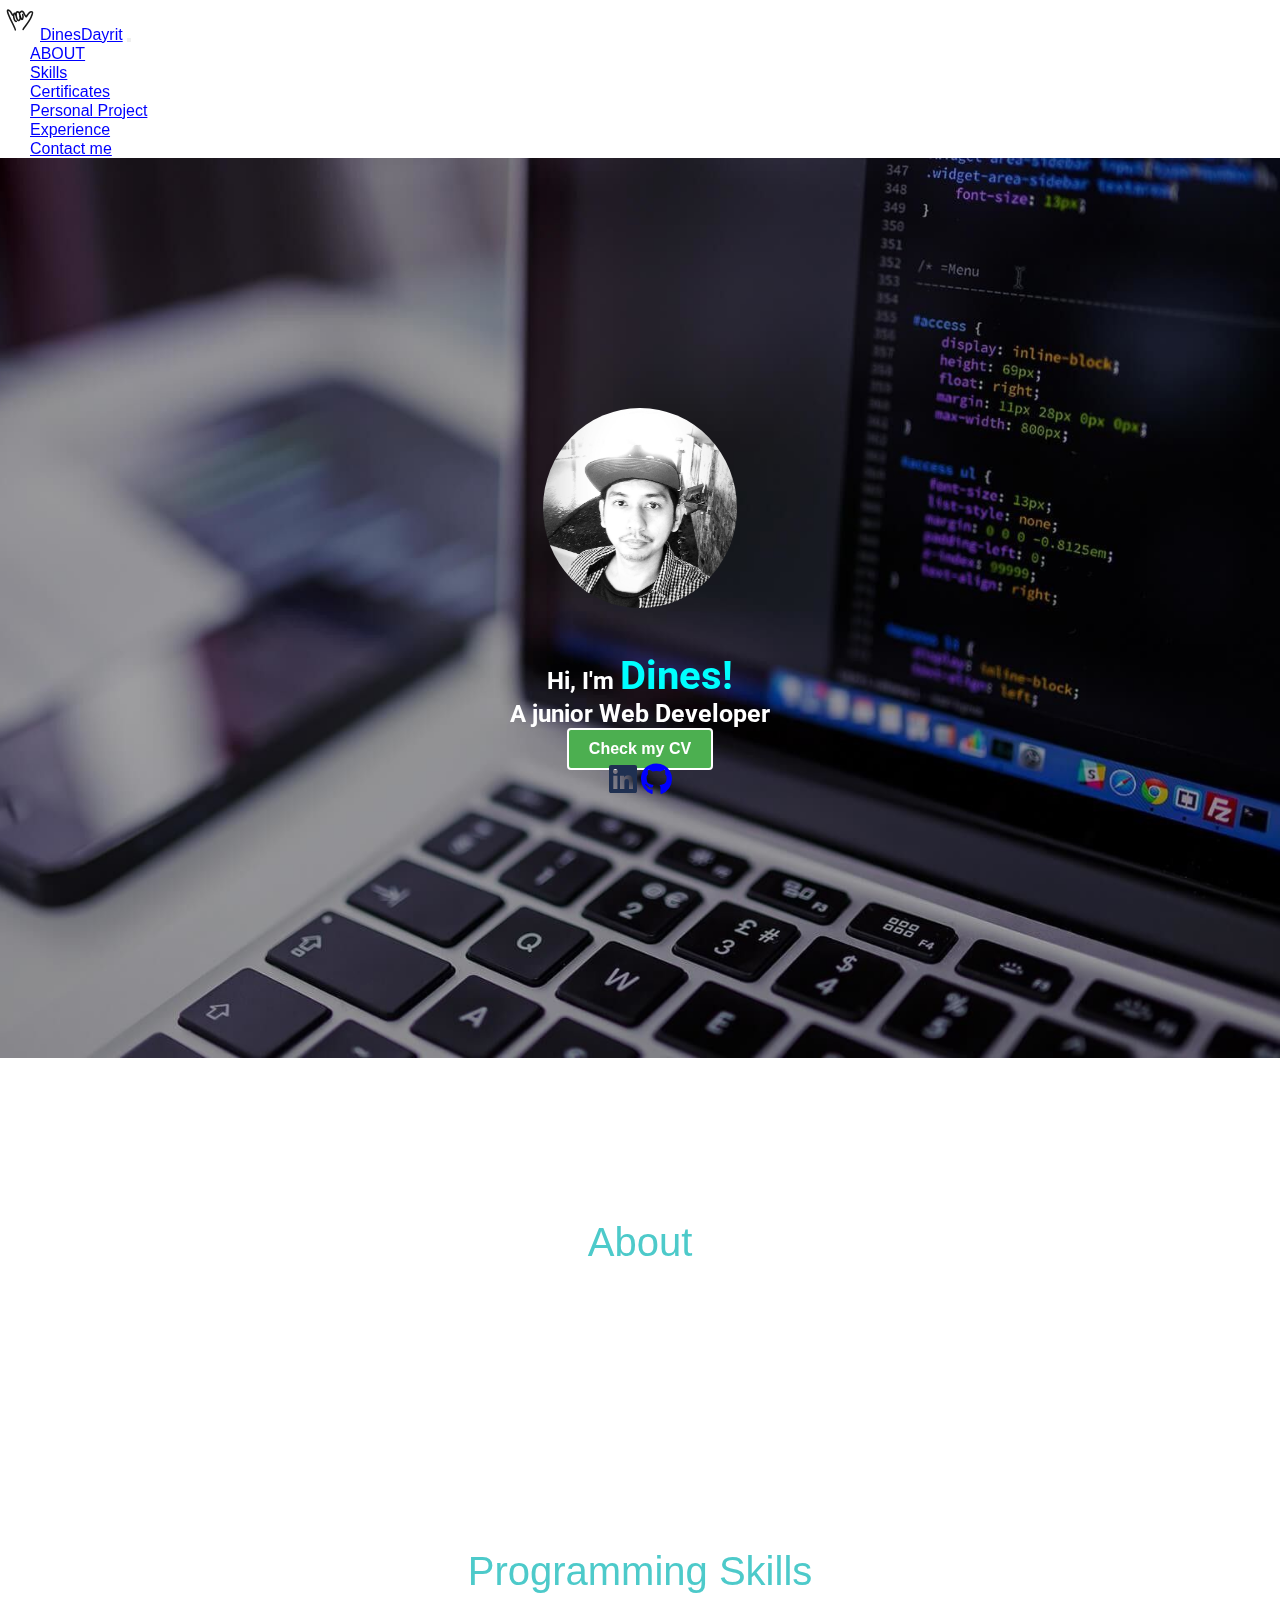
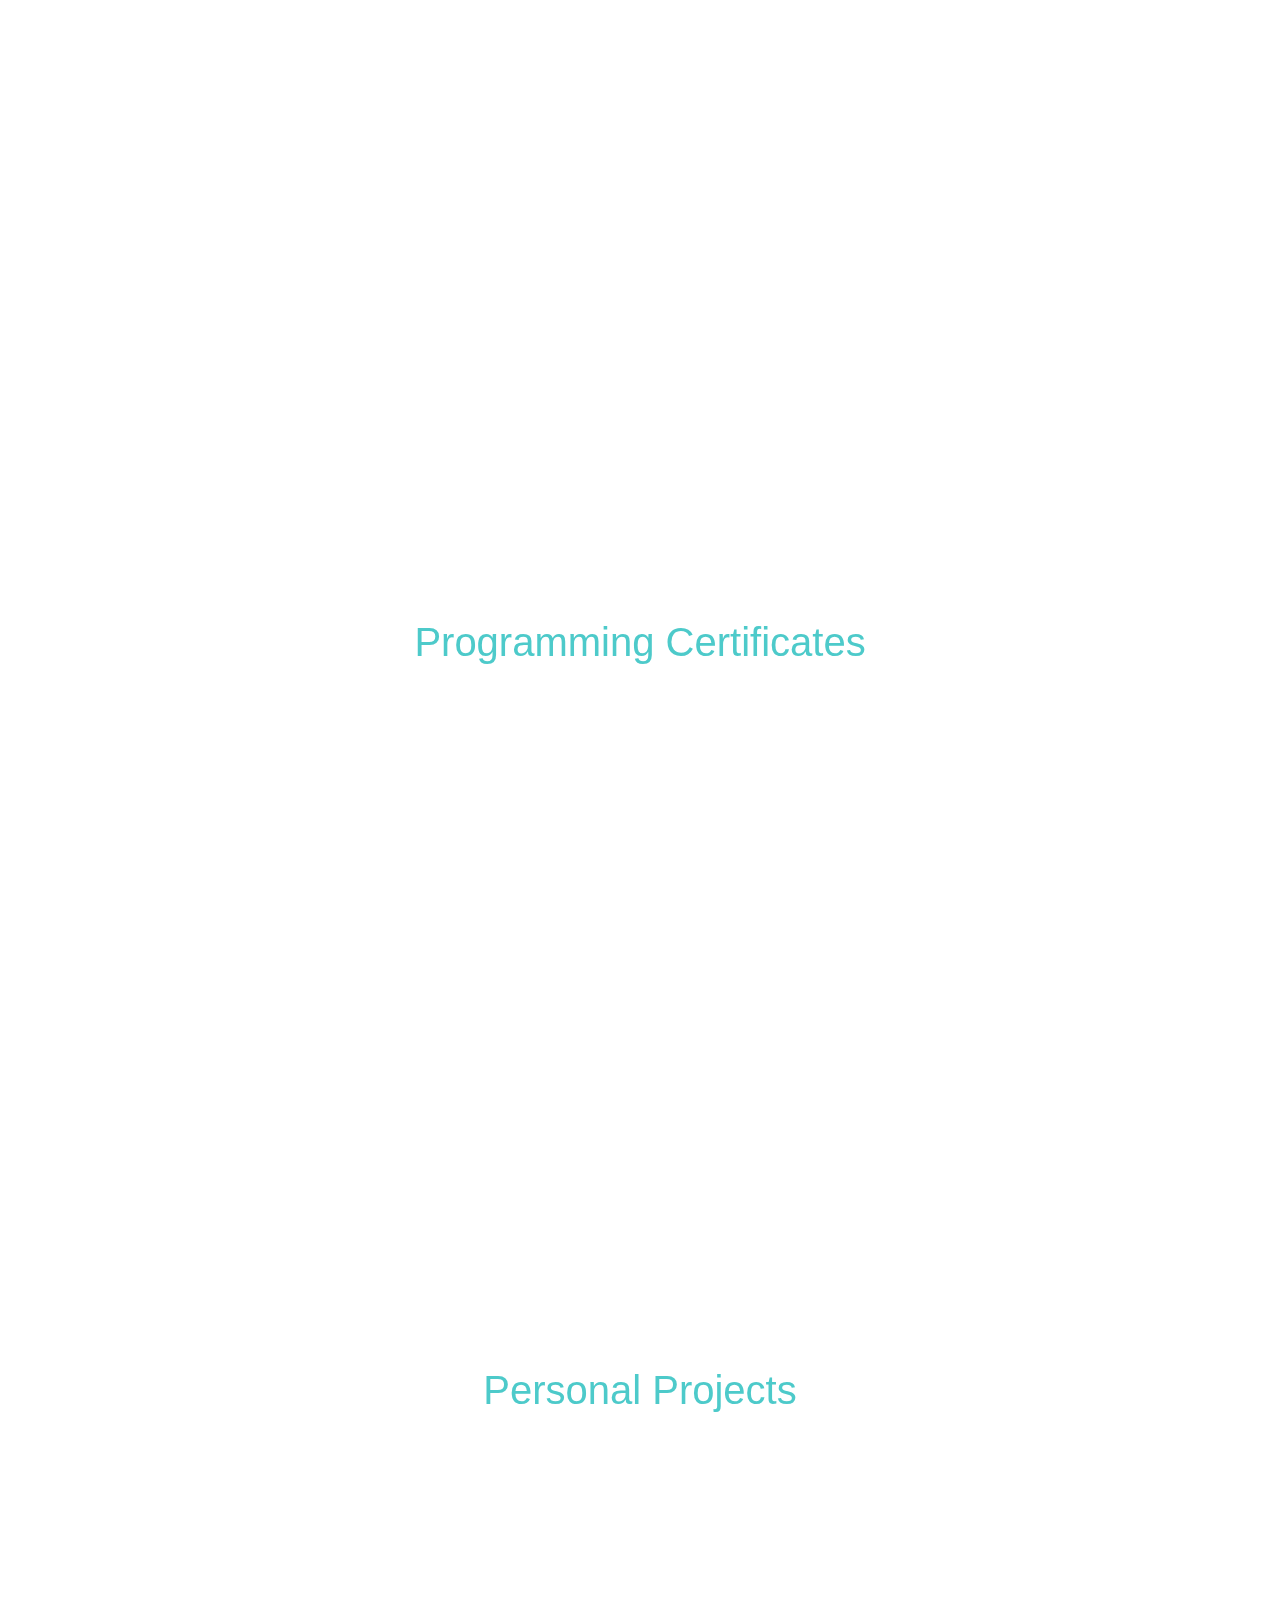
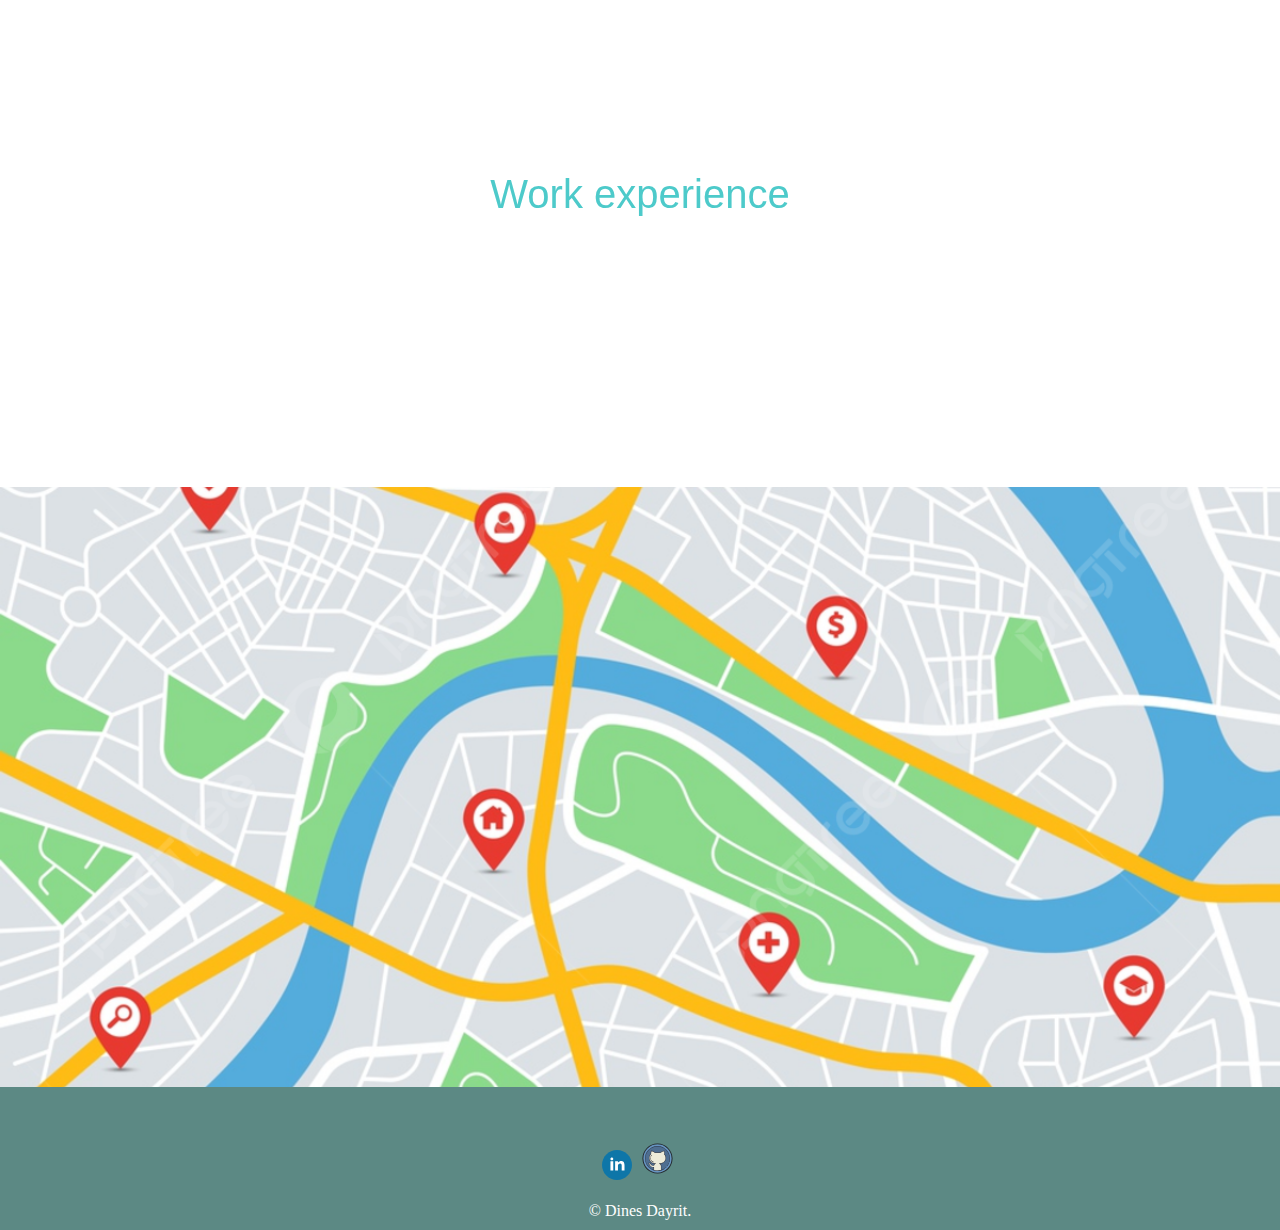
<file: index.html>
<!DOCTYPE html>
<html lang="en">
 
<head>
  <meta charset="UTF-8">
  <title>Dines Portfolio</title>
  
  <link rel="stylesheet" href="./style.css">
  <link rel="stylesheet" href="./mediaQuery.css">
  <link href="https://cdn.jsdelivr.net/npm/bootstrap@5.3.0-alpha3/dist/css/bootstrap.min.css" rel="stylesheet" integrity="sha384-KK94CHFLLe+nY2dmCWGMq91rCGa5gtU4mk92HdvYe+M/SXH301p5ILy+dN9+nJOZ" crossorigin="anonymous">
  <script src="https://cdn.jsdelivr.net/npm/bootstrap@5.3.0-alpha3/dist/js/bootstrap.bundle.min.js" integrity="sha384-ENjdO4Dr2bkBIFxQpeoTz1HIcje39Wm4jDKdf19U8gI4ddQ3GYNS7NTKfAdVQSZe" crossorigin="anonymous"></script>
  <!-- font awesome cdn link -->
  <link rel="stylesheet" href="https://cdnjs.cloudflare.com/ajax/libs/font-awesome/6.4.0/css/all.min.css">
  <!-- AOS CSS from CDN -->
  <link rel="stylesheet" href="https://cdn.jsdelivr.net/npm/aos@2.3.4/dist/aos.css">
</head>

<body>
  <header>
  <nav class="navbar navbar-expand-lg bg-body-tertiary fixed-top">
    <div class="container-fluid">
      <a class="navbar-brand" href="#"><img src="./assets/images/hand-hang-loose-svgrepo-com.svg" alt="Icon" height="40">DinesDayrit</a>
      <button class="navbar-toggler" type="button" data-bs-toggle="collapse" data-bs-target="#navbarSupportedContent" aria-controls="navbarSupportedContent" aria-expanded="false" aria-label="Toggle navigation">
        <span class="navbar-toggler-icon"></span>
      </button>
      <div class="collapse navbar-collapse" id="navbarSupportedContent">
        <ul class="navbar-nav ms-auto mb-2 mb-lg-0">
          <li class="nav-item">
            <a class="nav-link smooth-scroll" href="#aboutme">ABOUT</a>
          </li>
          <li class="nav-item">
            <a class="nav-link smooth-scroll" href="#skills">Skills</a>
          </li>
          <li class="nav-item">
            <a class="nav-link smooth-scroll" href="#certificates">Certificates</a>
            <li class="nav-item">
              <a class="nav-link smooth-scroll" href="#projects">Personal Project</a>
            </li>
            <li class="nav-item">
            <a class="nav-link smooth-scroll" href="#Jexperience">Experience</a>
          </li>
          <li class="nav-item mf-20">
            <a class="nav-link smooth-scroll" href="#ccontact">Contact me</a>
          </li>
        </ul>
      </div>
    </div>
  </nav>
  </header>
 


<div id="home">
  <div class="profile">
    <img src="./assets/images/papogipic.jpg" alt="profile pic">
  </div>
  <div class="text">
    <h2>Hi, I'm <span class="name">Dines!</span> <br>
      A junior <span class="typed"> Web Developer</span> <br>
      <a class="cv-link" href="#">Check my CV</a>
    </h2>
      <a class="iconLink" href="https://www.linkedin.com/in/dines-dayrit-067103284/" data-message="Connect with me on LinkedIn">
        <i class="fa-brands fa-linkedin fa-2xl" style="color: #1f3051;"></i>
      </a>
      <a class="iconLink" href="https://github.com/dinesdayrit?tab=repositories" data-message="Follow me on github">
        <i class="fa-brands fa-github fa-2xl"></i>
      </a>
    </div>
    
  </div>
  </div>
  
  


</div>


<section class="Aboutme" id="aboutme" ><br><br>
  <h4>About</h4>
  <div class="section pAbout" id="pAbout"><p >Hi! My name is Dines Dayrit a passionate and enthusiastic junior web developer eager to kick-start my career in the world of web development. Although I may not have professional experience yet, I possess a strong foundation in HTML, CSS, and JavaScript, which I've acquired through self-study and online courses. <br> <br>
    I am a fast learner, highly motivated, and dedicated to honing my skills to create engaging and user-friendly websites. I enjoy problem-solving and finding innovative solutions to challenges that come my way. My attention to detail ensures that I deliver high-quality work while maintaining a keen eye for aesthetics. <br> <br>
    I am excited about the prospect of joining a team where I can learn, grow, and contribute as a junior web developer.
  </p></div>
</section>

<section class="skills" id="skills" ><br><br>
  <h4>Programming Skills</h4>
  <div class="section skill" id="skill">
    <!-- <h5>Development</h5> -->

  <a href="https://developer.mozilla.org/en-US/docs/Web/HTML" target="blank">
      <img class="imgSkills" src="./assets/images/html.svg" alt="" height="120">
  </a>
  <a href="https://developer.mozilla.org/en-US/docs/Web/CSS/Reference" target="blank">
    <img class="imgSkills" src="./assets/images/css.svg" alt="" height="120">
  </a>
  <a href="https://www.javascript.com/learn/strings" target="blank">
    <img class="imgSkills" src="./assets/images/javascript.svg" alt="" height="120">
  </a>
  <a href="https://getbootstrap.com/docs/4.5/getting-started/introduction/" target="blank">
    <img class="imgSkills" src="./assets/images/bootstrap.svg" alt="" height="120">
  </a>   

  <a href="https://reactjs.org/docs/getting-started.html" target="blank">
    <img class="imgSkills" src="./assets/images/react.svg" alt="" height="120">
  </a>
  <a href="https://redux.js.org/introduction/getting-started" target="blank">
    <img class="imgSkills" src="./assets/images/redux.svg" alt="" height="120">
  </a>     
  <a href="https://nodejs.org/api/" target="blank">
    <img class="imgSkills" src="./assets/images/node.svg" alt="" height="120">
  </a>
  <a href="https://docs.mongodb.com/guides/" target="blank">
    <img class="imgSkills" src="./assets/images/mongodb.svg" alt="" height="120">
</a>
  <a href="https://expressjs.com/en/starter/installing.html" target="blank">
    <img class="imgSkills" src="./assets/images/express.svg" alt="" height="120">
  </a>
  <a href="https://git-scm.com/docs" target="blank">
    <img class="imgSkills" src="./assets/images/git.svg " alt="" height="120">
  </a>

  </div>
</section>

<section class="certificate" id="certificates" ><br><br>
  <h4>Programming Certificates</h4>
  <div class="section cert" id="cert"><img src="./assets/images/UdemyCer.jpg" alt="web development certificate"></div>
</section>

<section class="projects" id="projects" ><br><br>
  <h4>Personal Projects</h4>
  <div class="section project" id="cert">
    <ul>
      <a href="https://dinesdayrit.github.io/drumkit/" class="arrow-link">
        
      <li>"Rhythmic Beats: Interactive Drum Kit Project"<span class="arrow">&rarr;</span>
        </a>
      </a></li>
      <p>-"Rhythmic Beats" is an engaging and interactive drum kit project developed using JavaScript. This exciting web application allows users to unleash their inner drummer and create captivating rhythms with just a few clicks. </p>
     <li>WIP</li>
     <li>WIP</li>
    </ul>
  </div>
</section>

<section class="Jexperience" id="Jexperience"><br><br>
  <div><h4>Work experience</h4></div>
  <ul class="section wexperience">
    <li>Novally - Sept 2020 - Present (Lead Quality Assurance Specialist)</li>
    <li>Alps Maintaineering Services- July 2017 - Sept 2020 (Asst. Branch Manager)</li>
    <li>Six Eleven Global Services - Apr 2014 - Apr 2017 (Senior Tech Support)</li>
    <li>Professional Regulation Commission - June 2013 - Oct 2013 (OJT)</li>
  </ul>
</section>


<div class="cc-contact-information">
  <div class="container">
    <div class="cc-contact" id ="ccontact">
      <div class="row">
        <div class="col-md-9">
          <div class="card mb-0 aos-animate" data-aos="flip-down">
            <div class="h4 text-center title" >Contact Me</div>
            <div class="row">
             <div class="col-md-9" >
                <div class="card-body">
                  <p class="mb-0"><strong>Phone</strong></p>
                  <p class="pb-2">+639672472693</p>
                  <p class="mb-0"><strong>Email</strong></p>
                  <p>dayritdines22@gmail.com</p>
                  <p class="mb-0"><strong>Location: </strong></p>
                  <p class="pb-2">Davao City. Phillipines</p>
                </div>
              </div>
            </div>
          </div>
        </div>
      </div>
    </div>
  </div>
</div>


<script src="./index.js"></script>
 <!-- AOS JavaScript from CDN -->
 <script src="https://cdn.jsdelivr.net/npm/aos@2.3.4/dist/aos.js"></script>
 <script>
   AOS.init();
 </script>
</body>
<div class="bottom-container">
  <a class="footer-link" href="#"><img src="./assets/images/linkedin.svg" alt="Icon" height="30"></a>
  <a class="footer-link" href="https://github.com/dinesdayrit?tab=repositories"><img src="./assets/images/github.svg" alt="Icon" height="43"></a><br><br>
  <p class="copyright">© Dines Dayrit.</p>
</div>
</html>
</file>
<file: style.css>
@import url('https://fonts.googleapis.com/css2?family=Libre+Baskerville&family=Roboto:wght@300;500;700&display=swap');

*{
    margin: 0;
    padding: 0;
    box-sizing: border-box;

}
body{
font-family: 'Libre Baskerville', serif;
font-family: 'Roboto', sans-serif;
}




.nav-item{
    list-style: none;
    margin-left: 30px;
}
.nav-item .nav-link {
    border-bottom: 2px solid transparent;
    transition: border-bottom-color 0.3s ease;
  }

  .nav-item .nav-link:hover {
    border-bottom-color: #2727293d; /* Adjust the color as desired */
  }
  

/* Home start here */

#home {
  position: relative;
  background-image: url(./assets/images/newbg.jpg);
  background-size: cover;
  background-position: center;
  background-repeat: no-repeat;
  width: 100vw;
  height: 100vh;
  display: flex;
  align-items: center;
  justify-content: center;
  font-weight: 700px;
  color: #fff;
  flex-direction: column;
 
}
.iconLink {
  position: relative;
  display: inline-block;
}

.iconLink:hover::before {
  content: attr(data-message);
  position: absolute;
  top: -40px;
  left: 50%;
  transform: translateX(-50%);
  background-color: #333;
  color: #fff;
  padding: 10px;
  border-radius: 4px;
  font-size: 14px;
  white-space: nowrap;
}



.profile img {
  width: 200x;
  height: 200px;
  border-radius: 50%;
  animation: blink 1s infinite;
  margin-bottom: 20px;
}

@keyframes blink {

  50% {
    box-shadow: 0 0 30px rgba(221, 219, 230, 0.979);
  }
  100% {
    box-shadow: 0 0 30px rgba(233, 229, 229, 0.5);
  }
}
.text {
  text-align: center;
  color: white;
  padding: 20px;
}

.name {
  font-size: 40px;
  font-weight: bold;
  color:aqua
}

.typed {
  font-size: 25px;
  margin-bottom: 20px;
  
}

.cv-link {
  color: white;
  text-decoration: none;
  font-size: 18px;
  padding: 10px 20px;
  border: 2px solid white;
  border-radius: 25px;
}

.cv-link:hover {
  background-color: white;
  color: black;
}


.cv-link {
    display: inline-block;
    padding: 10px 20px;
    background-color: #4CAF50;
    color: #fff;
    text-decoration: none;
    border-radius: 4px;
    font-family: Arial, sans-serif;
    font-size: 16px;
  }

.cv-link:hover {
    background-color: #45a049;
  }


  /* about section */
.Aboutme {
    position: relative;
    top: 100px;
    display: flex;
    align-items: center;
    justify-content: center;
    flex-direction: column;
    gap: 1.5rem;
  }



.pAbout {
    display: flex;
    justify-content: center;
    align-items: center;
    position: relative;
    flex-direction: column;
    min-width: 0;
    word-wrap: break-word;
    background-color: #fff;
    background-clip: border-box;
    border: 1px solid rgba(0, 0, 0, .125);
    border-radius: 0.25rem;
    padding: 0.5rem;
    height: inherit;
    width: 80%; 
    font-family: 'Libre Baskerville', serif;
    box-shadow: 1px 1px 1rem #393E46;
    
}

/* skills section */
.skills {
  position: relative;
  top: 100px;
  display: flex;
  align-items: center;
  justify-content: center;
  flex-direction: column;
  gap: 1.5rem;
}



.skill {
  display: flex;
  justify-content: center;
  align-items: center;
  position: relative;
  flex-direction: row;
  flex-wrap: wrap;
  gap: 1.5rem;
  min-width: 0;
  word-wrap: break-word;
  background-color: #fff;
  background-clip: border-box;
  border: 1px solid rgba(0, 0, 0, .125);
  border-radius: 0.25rem;
  padding: 0.5rem;
  min-height: 60vh;
  width: 80%; 
  font-family: 'Libre Baskerville', serif;
  box-shadow: 1px 1px 1rem #393E46;
  
}


/* cert section */

.certificate {
  position: relative;
  top: 100px;
  display: flex;
  align-items: center;
  justify-content: center;
  flex-direction: column;
  gap: 1.5rem;
}



.cert {
  display: flex;
  justify-content: center;
  align-items:  center;
  position: relative;
  flex-direction: column;
  min-width: 0;
  word-wrap: break-word;
  background-color: #fff;
  background-clip: border-box;
  border: 1px solid rgba(0, 0, 0, .125);
  border-radius: 0.25rem;
  padding: 0.5rem;
  min-height: inherit;
  width: 80%; 
  font-family: 'Libre Baskerville', serif;
  box-shadow: 1px 1px 1rem #393E46;
  
}

.cert img {
  max-width: 80%;
  max-height: 80%;
}

/* project section */
.projects {
  position: relative;
  top: 100px;
  display: flex;
  align-items: center;
  justify-content: center;
  flex-direction: column;
  gap: 1.5rem;
}

.project {
  position: relative;
  display: flex;
  flex-direction: column;
  min-width: 0;
  word-wrap: break-word;
  background-color: #fff;
  background-clip: border-box;
  border: 1px solid rgba(0, 0, 0, .125);
  border-radius: 0.25rem;
  padding: 2rem;
  height: inherit;
  width: 80%;
  font-family: 'Libre Baskerville', serif;
  box-shadow: 1px 1px 1rem #393E46;
  
}

.section ul li{
  font-size: 20px;
  margin-bottom: 15px;
}
.arrow {
  font-size: 30px;
  text-decoration: none;
  transition: transform 0.3s ease;
  display: inline-block;
  border-bottom: none;
}

.arrow-link:hover .arrow {
  transform: translateX(10px);
}
/* experience section */
.Jexperience {
    position: relative;
    top: 140px;
    display: flex;
    align-items: center;
    justify-content: center;
    flex-direction: column;
    gap: 1.5rem;
}

.wexperience {
    position: relative;
    display: flex;
    flex-direction: column;
    min-width: 0;
    word-wrap: break-word;
    background-color: #fff;
    background-clip: border-box;
    border: 1px solid rgba(0, 0, 0, .125);
    border-radius: 0.25rem;
    padding: 2rem;
    height: inherit;
    width: 80%;
    font-family: 'Libre Baskerville', serif;
    box-shadow: 1px 1px 1rem #393E46;
   
}
.wexperience li {
  margin-bottom: 15px;
}



.cc-contact-information {
    position: relative;
    top: 180px;
    background-image: url(./assets/cotactmebg.jpg);
    background-size: cover;
    background-position: center;
    background-repeat: no-repeat;
    min-height: 70vh;
    display: flex;
    align-items: center;
    justify-content: center;
    position: relative;
    background-size: cover;
    background-position: center;
    width: 100%;
    overflow: hidden;
    z-index: -1;
    

}
.row {
    
    display: flex;
    align-items: center;
    justify-content: center;
    position: relative;
    min-height: 20vh;
    
  
}



a {
    color: #11999e;
    font-family: "Montserrat", sans-serif;
    margin: 10px px;
    text-decoration: none;
}



/* footer */
.bottom-container {
    position: relative;
    top: 150px;
    background-color: #5C8984;
    padding: 50px 0 10px;
    color: #40514e;
    margin: 0;
    text-align: center;
    font-family: "Merriweather", serif;
    gap: 3rem;
}

body h4 {
    
    color: #4dcaca;
    font-family: "Montserrat", sans-serif;
    font-size: 2.5rem;
    font-weight: normal;
}
.copyright {
    color: white;
}


a {
    color: blue;
    text-decoration: underline;
    position: relative;
  }



  /* section  animation */
  .section {
    opacity: 0;
    transform: translateX(-20px); /* Start the content off-screen to the left */
    transition: opacity 0.5s ease-in-out, transform 0.5s ease-in-out;

  }
  
  .section.is-visible {
    opacity: 1;
    transform: translateX(0); /* Slide the content to its original position */
  }
  
  @keyframes slideIn {
    from {
      opacity: 0;
      transform: translateX(-20px);
    }
    to {
      opacity: 1;
      transform: translateX(0);
    }
  }
</file>
<file: mediaQuery.css>
@media (max-width: 767px) {
    .nav-item .nav-link {
      border-bottom: none;
      padding-bottom: 5px;
    }

    .nav-item .nav-link:hover {
      border-bottom: 2px solid #5448f7; /* Adjust the color as desired */
    }

  }
</file>
